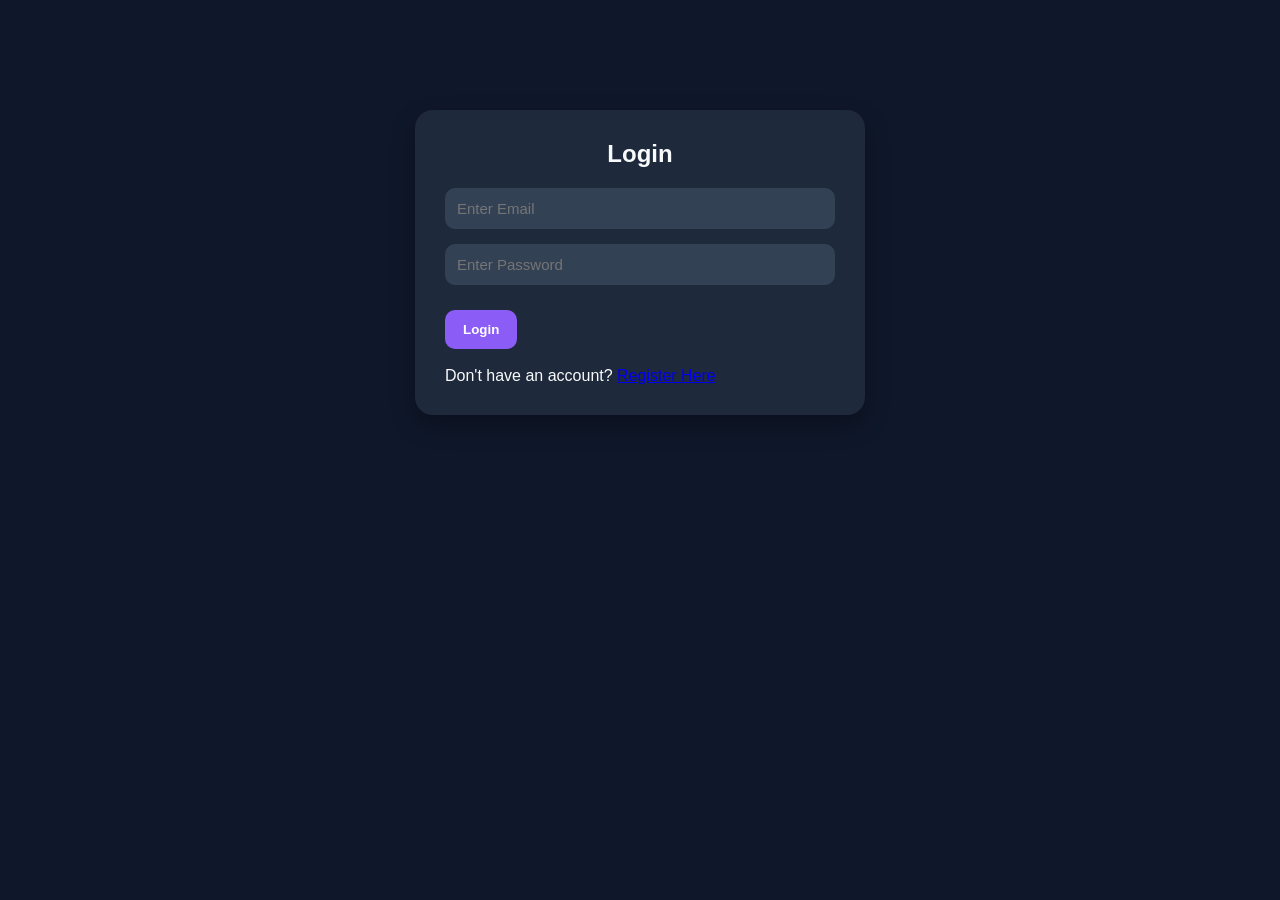
<file: index.html>
<!DOCTYPE html>
<html lang="en">
<head>
    <meta charset="UTF-8">
    <meta name="viewport" content="width=device-width, initial-scale=1.0">
    <title>Study Planner Pro</title>
    <link rel="stylesheet" href="style.css">
</head>
<body>

<script>

if(localStorage.getItem("loggedIn") !== "true")
{
    window.location.href = "login.html";
}

</script>

<div class="container">

    <header>

        <h1>Study Planner Pro</h1>

        <p>
            Organize tasks, manage deadlines and stay productive.
        </p>

        <h3 id="welcomeUser"></h3>

        <button class="logout-btn" onclick="logout()">
    Logout
</button>

    </header>

    <section class="card">

        <h2>Create a Task</h2>

        <label for="task">
            Task Name
        </label>

        <input
            type="text"
            id="task"
            placeholder="Enter task name">

        <label for="category">
            Category
        </label>

        <select id="category">

            <option value="college">
                College
            </option>

            <option value="dsa">
                DSA
            </option>

            <option value="gate">
                GATE
            </option>

            <option value="skills">
                Skills
            </option>

            <option value="projects">
                Projects
            </option>

        </select>

        <label for="deadline">
            Deadline
        </label>

        <input
            type="date"
            id="deadline">

        <button onclick="addTask()">
            Add Task
        </button>

        <h3>
            Add Custom Category
        </h3>

        <input
            type="text"
            id="newCategory"
            placeholder="Enter category name">

        <button onclick="addCategory()">
            Add Category
        </button>

    </section>

    <section class="card">

        <h2>
            Pending Tasks
        </h2>

        <ul id="taskList">

        </ul>

    </section>

    <section class="card">

        <h2>
            Completed Tasks
        </h2>

        <ul id="completedTaskList">

        </ul>

    </section>

    <section class="card">

        <h2>
            Progress
        </h2>

        <h4 id="completedTasks">
            Tasks Completed: 0 / 0
        </h4>

        <h4 id="completionRate">
            Completion Rate: 0%
        </h4>

    </section>

</div>

<script src="script.js"></script>

</body>
</html>
</file>
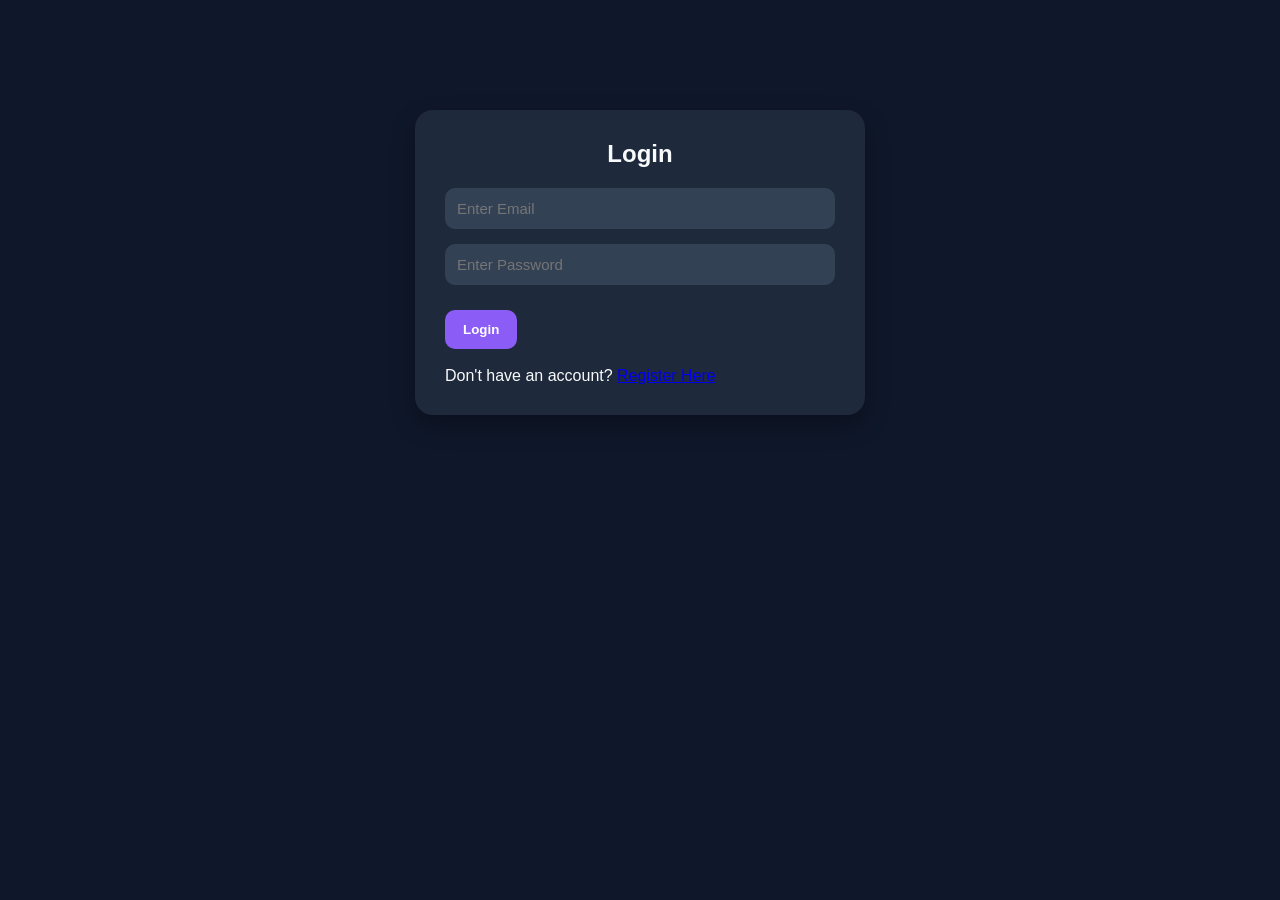
<file: login.html>
<!DOCTYPE html>
<html lang="en">
<head>
    <meta charset="UTF-8">
    <meta name="viewport" content="width=device-width, initial-scale=1.0">
    <title>Login - Study Planner Pro</title>
    <link rel="stylesheet" href="style.css">
</head>
<body>

<form onsubmit="loginUser(event)">

    <h2>Login</h2>

    <input
        type="email"
        id="email"
        placeholder="Enter Email"
        required>

    <input
        type="password"
        id="password"
        placeholder="Enter Password"
        required>

    <button type="submit">
        Login
    </button>

    <br><br>

    <p>
        Don't have an account?
        <a href="register.html">
            Register Here
        </a>
    </p>

</form>

<script>

function loginUser(event)
{
    event.preventDefault();

    const enteredEmail =
        document.getElementById("email").value;

    const enteredPassword =
        document.getElementById("password").value;

    const savedEmail =
        localStorage.getItem("email");

    const savedPassword =
        localStorage.getItem("password");

    if(
        enteredEmail === savedEmail &&
        enteredPassword === savedPassword
    )
    {
        localStorage.setItem(
            "loggedIn",
            "true"
        );

        alert("Login Successful!");

        window.location.href =
            "index.html";
    }
    else
    {
        alert(
            "Invalid Email or Password!"
        );
    }
}

</script>

</body>
</html>
</file>
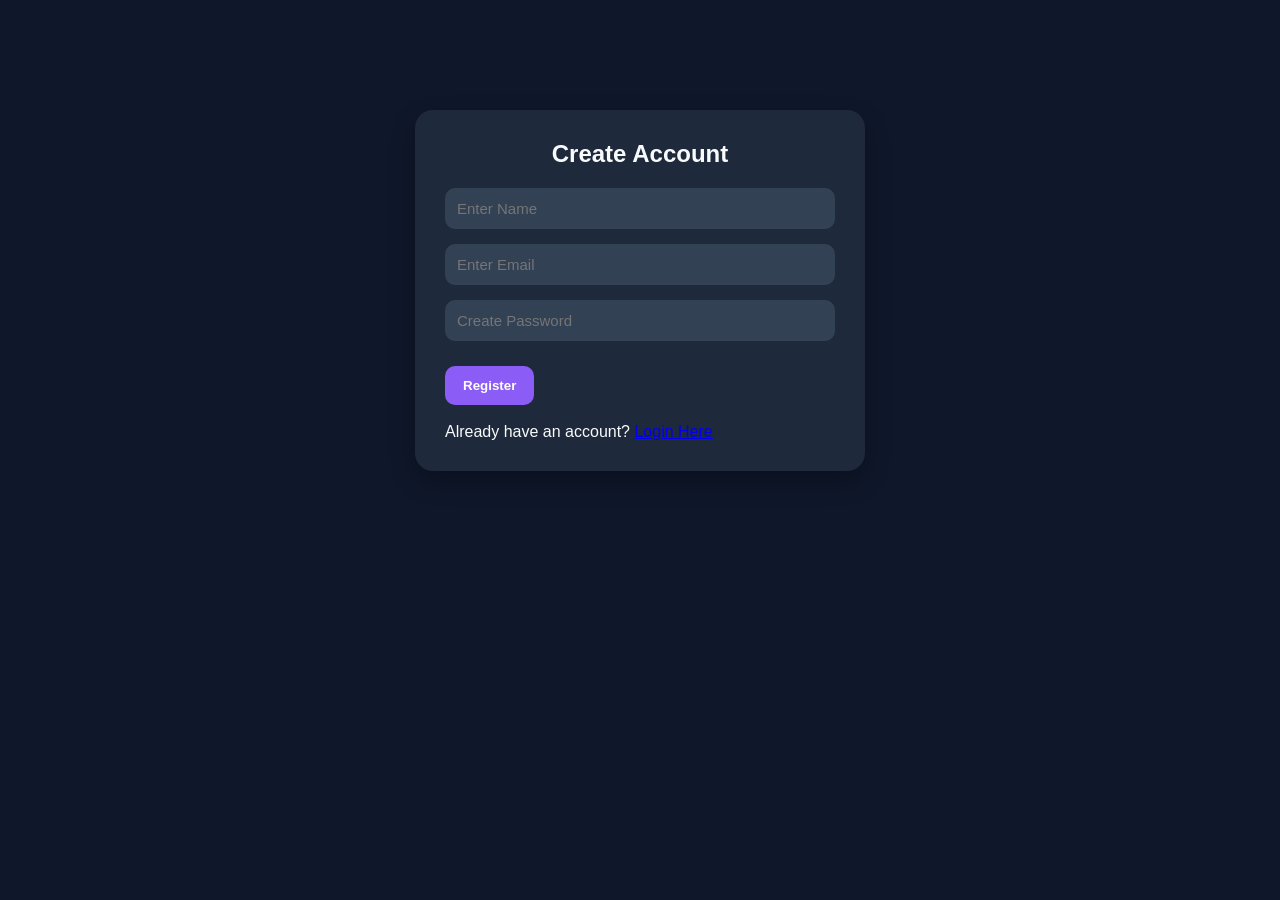
<file: register.html>
<!DOCTYPE html>
<html lang="en">
<head>
    <meta charset="UTF-8">
    <meta name="viewport" content="width=device-width, initial-scale=1.0">
    <title>Register - Study Planner Pro</title>
    <link rel="stylesheet" href="style.css">
</head>
<body>

<form onsubmit="registerUser(event)">

    <h2>Create Account</h2>

    <input
        type="text"
        id="name"
        placeholder="Enter Name"
        required>

    <input
        type="email"
        id="email"
        placeholder="Enter Email"
        required>

    <input
        type="password"
        id="password"
        placeholder="Create Password"
        required>

    <button type="submit">
        Register
    </button>

    <br><br>

    <p>
        Already have an account?
        <a href="login.html">
            Login Here
        </a>
    </p>

</form>

<script>

function registerUser(event)
{
    event.preventDefault();

    const name =
        document.getElementById("name").value;

    const email =
        document.getElementById("email").value;

    const password =
        document.getElementById("password").value;

    localStorage.setItem(
        "name",
        name
    );

    localStorage.setItem(
        "email",
        email
    );

    localStorage.setItem(
        "password",
        password
    );

    alert(
        "Registration Successful!"
    );

    window.location.href =
        "login.html";
}

</script>

</body>
</html>
</file>
<file: style.css>
*{
    margin:0;
    padding:0;
    box-sizing:border-box;
    font-family:'Segoe UI',sans-serif;
}

body{
    background:#0f172a;
    color:#f8fafc;
    min-height:100vh;
    padding:30px;
}

.container{
    max-width:1000px;
    margin:auto;
}

header{
    text-align:center;
    margin-bottom:30px;
}

header h1{
    font-size:3rem;
    margin-bottom:10px;
    color:#ffffff;
}

header p{
    color:#cbd5e1;
    margin-bottom:15px;
}

#welcomeUser{
    color:#a78bfa;
    margin-bottom:15px;
}

.card{
    background:#1e293b;
    border:1px solid #334155;
    border-radius:18px;
    padding:25px;
    margin-bottom:25px;
    box-shadow:0 8px 20px rgba(0,0,0,0.3);
}

h2{
    color:#f8fafc;
    margin-bottom:15px;
}

h3{
    margin-top:20px;
    margin-bottom:10px;
    color:#e2e8f0;
}

label{
    display:block;
    margin-top:10px;
    margin-bottom:5px;
    color:#cbd5e1;
}

input,
select{
    width:100%;
    padding:12px;
    margin-bottom:15px;
    border:none;
    border-radius:10px;
    background:#334155;
    color:white;
    font-size:15px;
}

input:focus,
select:focus{
    outline:none;
    border:1px solid #8b5cf6;
}

button{
    background:#8b5cf6;
    color:white;
    border:none;
    border-radius:10px;
    padding:12px 18px;
    cursor:pointer;
    transition:0.3s;
    margin-right:10px;
    margin-top:10px;
    font-weight:600;
}

button:hover{
    background:#7c3aed;
    transform:translateY(-2px);
}

ul{
    list-style:none;
}

li{
    background:#334155;
    padding:15px;
    margin-bottom:12px;
    border-radius:12px;
    display:flex;
    justify-content:space-between;
    align-items:center;
    flex-wrap:wrap;
    gap:10px;
}

.completed{
    opacity:0.8;
}

#completedTasks,
#completionRate{
    margin-top:10px;
    color:#cbd5e1;
}

.logout-btn{
    background:#ef4444;
}

.logout-btn:hover{
    background:#dc2626;
}

form{
    background:#1e293b;
    max-width:450px;
    margin:80px auto;
    padding:30px;
    border-radius:18px;
    box-shadow:0 10px 25px rgba(0,0,0,0.3);
}

form h2{
    text-align:center;
    margin-bottom:20px;
}

@media(max-width:768px){

    body{
        padding:15px;
    }

    header h1{
        font-size:2rem;
    }

    button{
        width:100%;
        margin-top:10px;
    }
}
</file>
